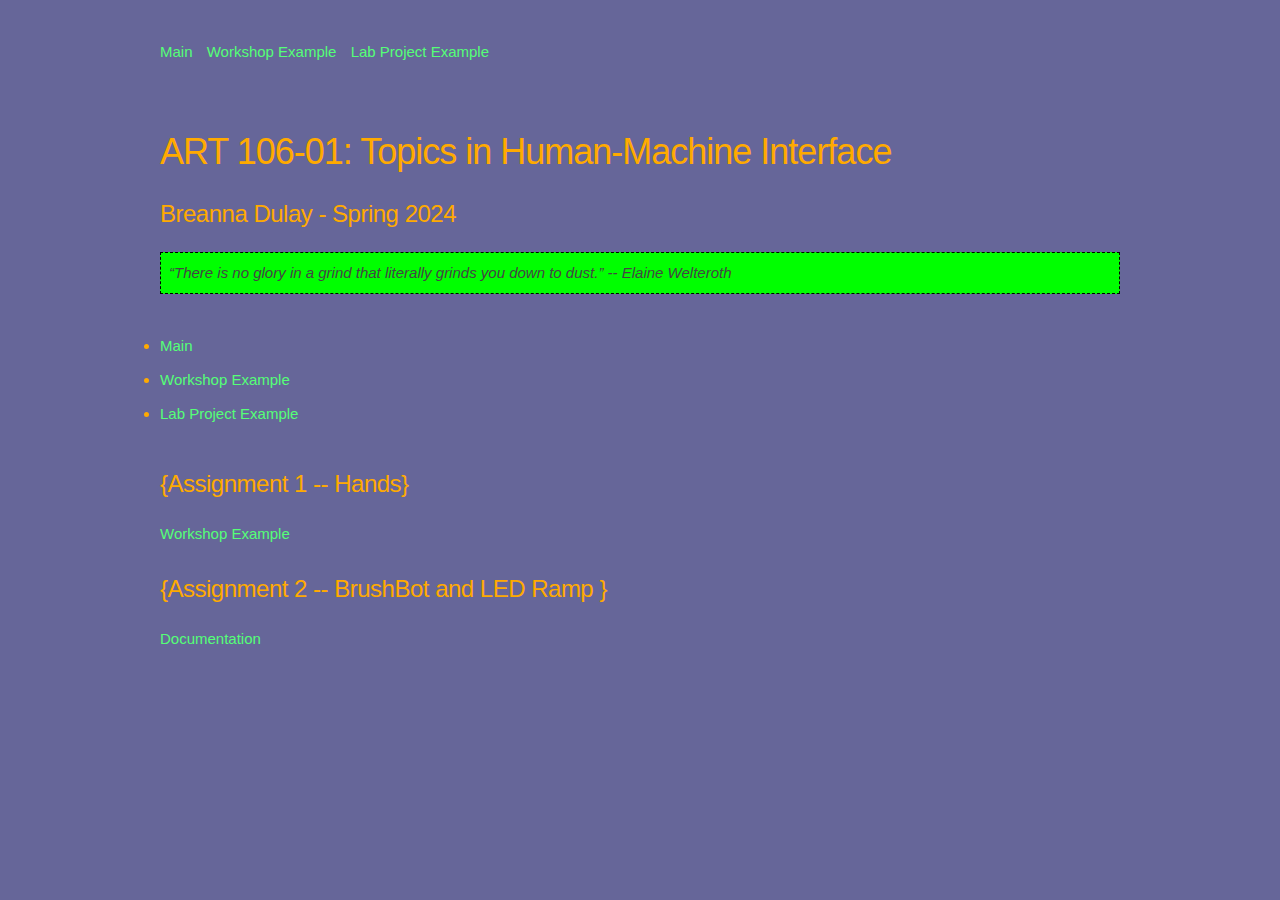
<file: index.html>
<!DOCTYPE html>
<html lang="en">
<head>

  <!-- Basic Page Needs –––––––––––––––––––––––––––––––––––––––––– -->
  <meta charset="utf-8">
  <title>art103</title>
  <meta name="description" content="">
  <meta name="author" content="">

  <!-- Mobile Specific Metas ––––––––––––––––––––––––––––––––––––– -->
  <meta name="viewport" content="width=device-width, initial-scale=1">

  <!-- FONT ––––––––––––––––––––––––––––––––––––––––------–––––––– -->
  <link href="//fonts.googleapis.com/css?family=Raleway:400,300,600" rel="stylesheet" type="text/css">

  <!-- CSS & JS –––––––––––––––––––––––––––––––––––––––––––––––––– -->  
  <script type="text/javascript"  src="http://ajax.googleapis.com/ajax/libs/jquery/1.9.0/jquery.min.js"></script>                   <script type="text/javascript" src="css/overlaypopup.js"> </script>  
  <link rel="stylesheet" href="css/normalize.css">
  <link rel="stylesheet" href="css/skeleton.css">
  <link rel="stylesheet" href="css/overlaypopup.css" />
  <link rel="stylesheet" href="css/custom.css">


  <!-- Favicon –––––––––––––––––––––––––––––––––––––––––––––––––– -->
  <link rel="icon" type="image/png" href="images/favicon.png">

</head>
<body>

<nav class="navbar">
      <div class="container nav_pad">  
        <ul>
         <li><a class="navbar-link" href="index.html">Main</a></li>
         <li><a class="navbar-link" href="p_workshop.html"> Workshop Example</a></li>
         <li><a class="navbar-link" href="p_lab.html"> Lab Project Example</a></li>
        
        </ul>
      </div>     
</nav>


  <!-- Primary Page Layout
  –––––––––––––––––––––––––––––––––––––––––––––––––– -->
  <div class="container">

  
    <div class="row section">

        <header id="header" class="twelve columns">
        <h3>ART 106-01: Topics in Human-Machine Interface</h3>
        <h5>Breanna Dulay - Spring 2024</h5>

            <div class="statement_text"> 
            <em>
              “There is no glory in a grind that literally grinds you down to dust.” -- Elaine Welteroth
            </em>
            <br>
            </div>

        </header>


    </div>
   
         <li><a class="navbar-link" href="index.html">Main</a></li>
         <li><a class="navbar-link" href="p_workshop.html"> Workshop Example</a></li>
         <li><a class="navbar-link" href="p_lab.html"> Lab Project Example</a></li>

     
      <div class="row section">
          
        <div class="twelve columns">
        
         <h5>{Assignment 1 -- Hands}</h5>
		 <p>
		
             <a class="navbar-link" href="p_workshop.html"> Workshop Example</a> <br>
        
        
         </p>
         
         
          <h5>{Assignment 2 -- BrushBot and LED Ramp }</h5>
		 <p>
		
        
            
                <a class="navbar-link" href="brushbots_docu.html"> Documentation </a> <br>
        
        
         </p>
         
         
      
         
    
        
        

     </div>

      
     
        
    
      
    </div>

   
  </div>

    
    <!-- end of MAIN container /////////////////-->
	
	

    
</body>
</html>
</file>
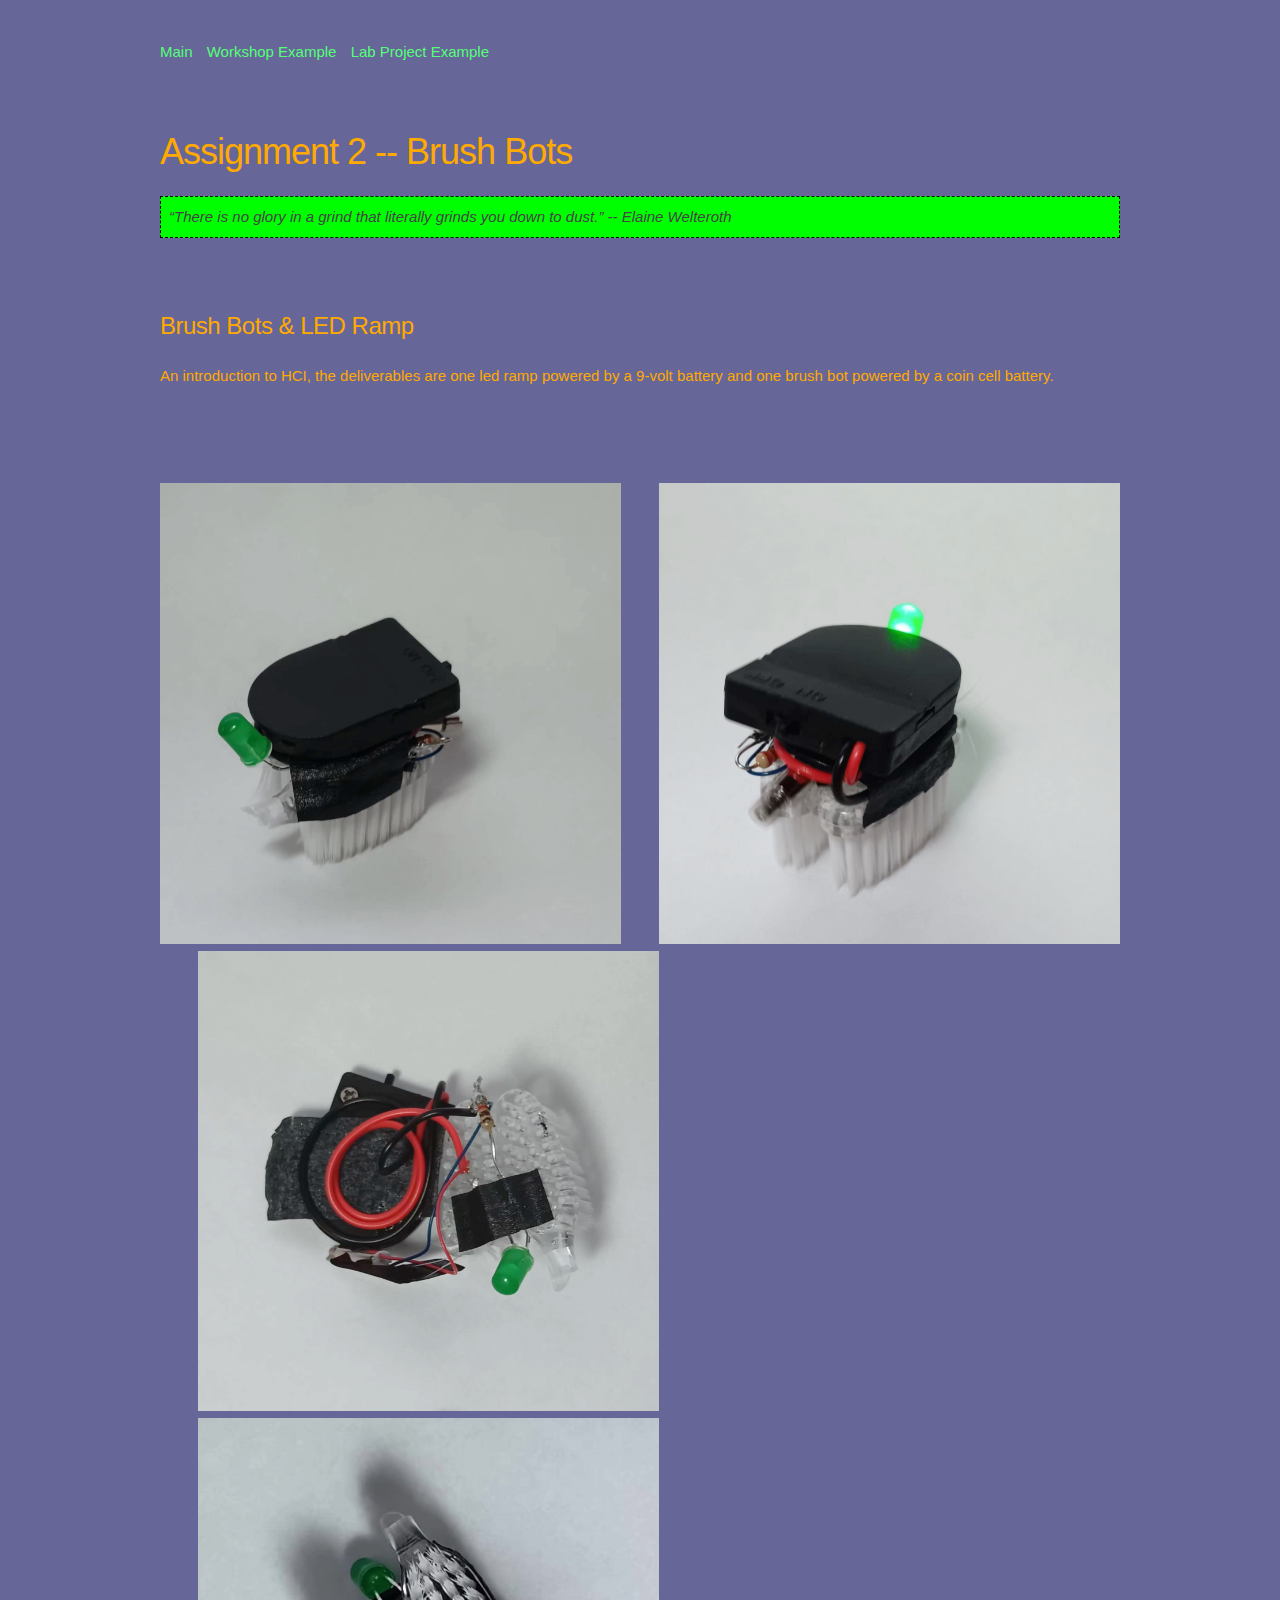
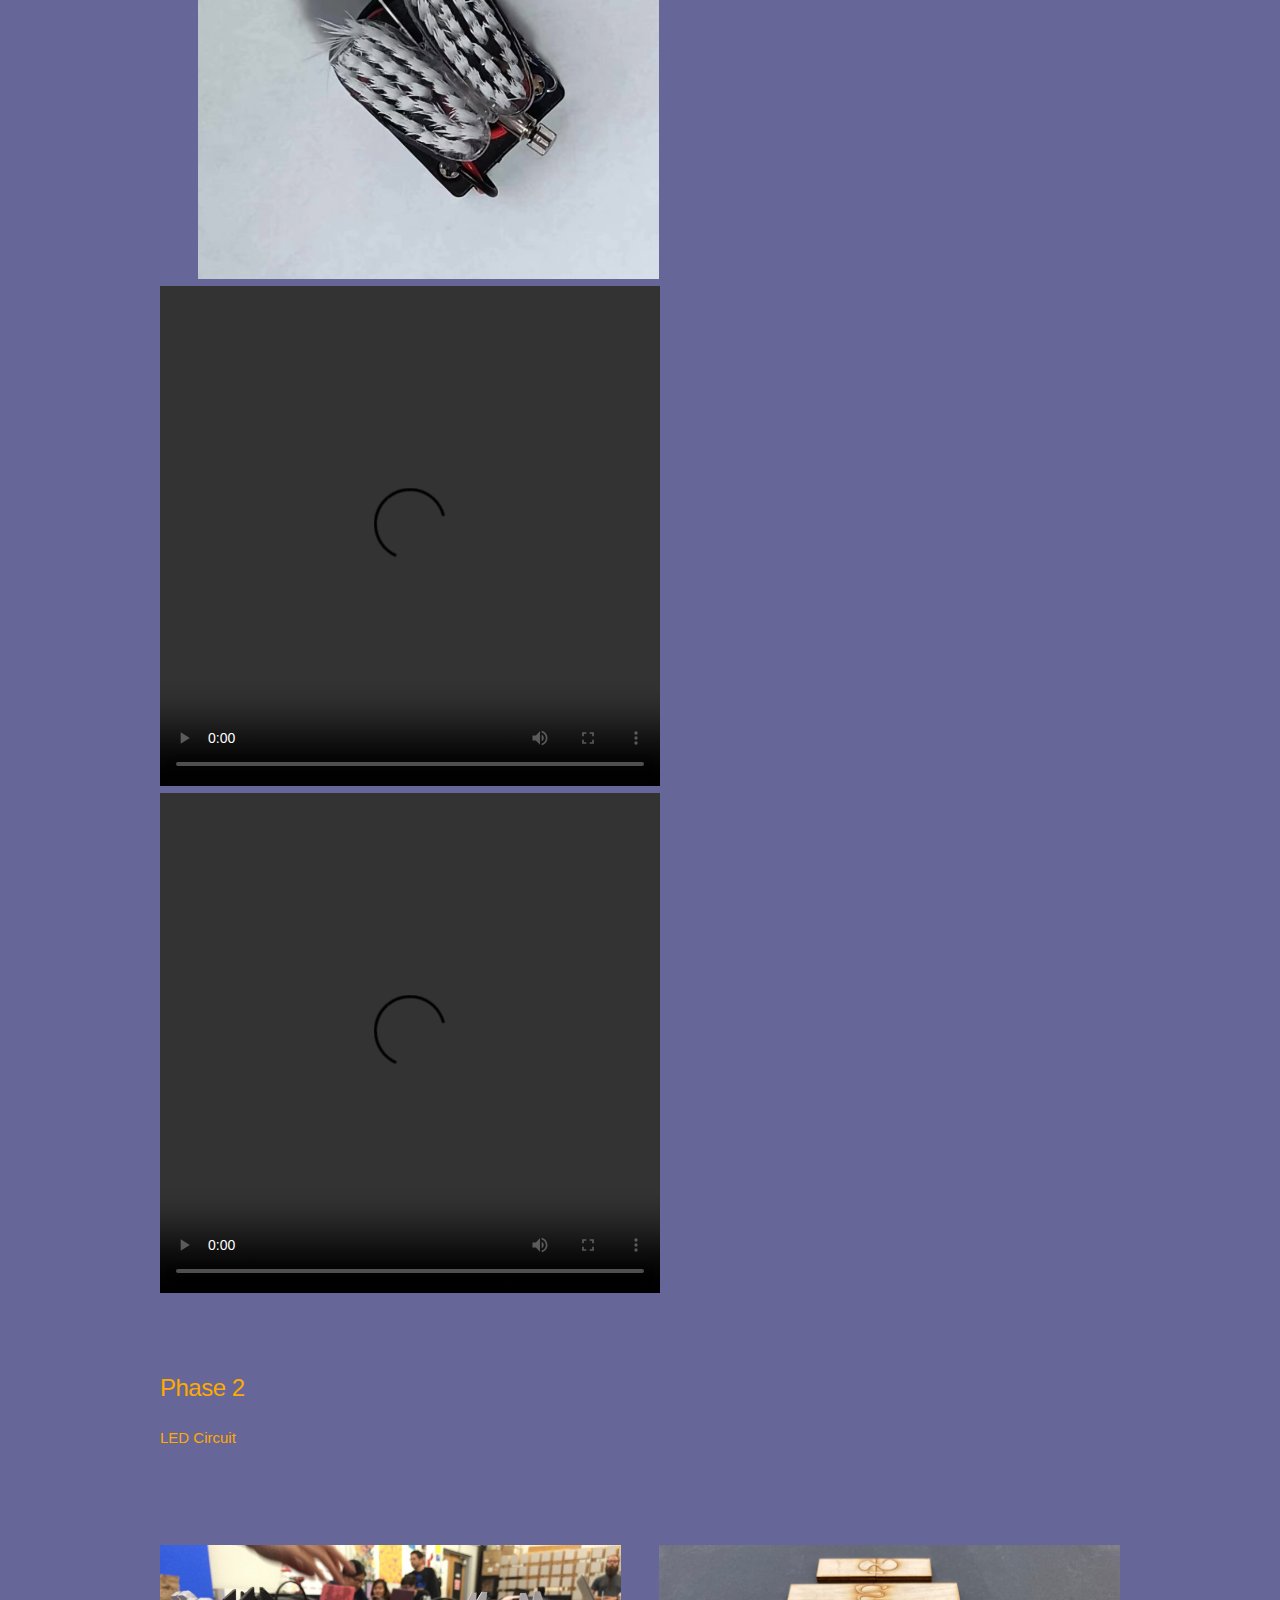
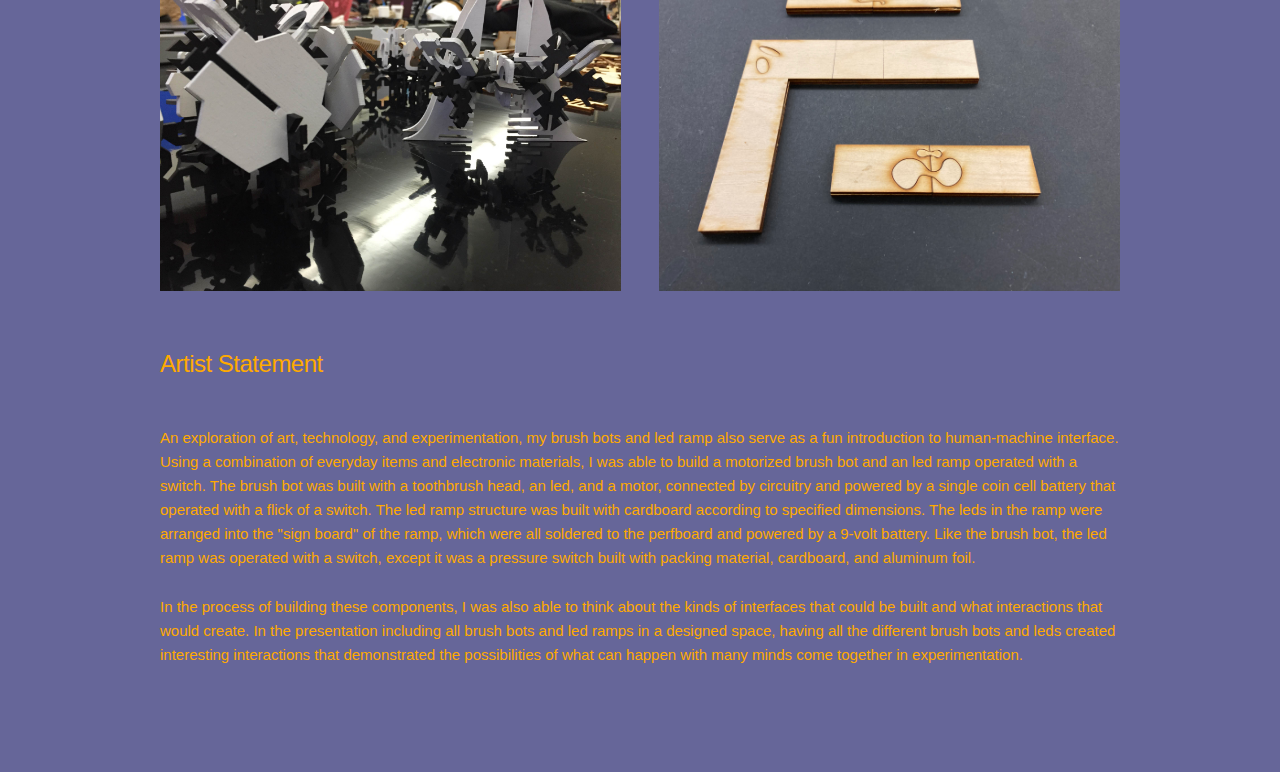
<file: brushbots_docu.html>
<!DOCTYPE html>
<html lang="en">
<head>

  <!-- Basic Page Needs –––––––––––––––––––––––––––––––––––––––––– -->
  <meta charset="utf-8">
  <title>art103</title>
  <meta name="description" content="">
  <meta name="author" content="">

  <!-- Mobile Specific Metas ––––––––––––––––––––––––––––––––––––– -->
  <meta name="viewport" content="width=device-width, initial-scale=1">

  <!-- FONT ––––––––––––––––––––––––––––––––––––––––------–––––––– -->
  <link href="//fonts.googleapis.com/css?family=Raleway:400,300,600" rel="stylesheet" type="text/css">

  <!-- CSS & JS –––––––––––––––––––––––––––––––––––––––––––––––––– -->  
  <script type="text/javascript"  src="http://ajax.googleapis.com/ajax/libs/jquery/1.9.0/jquery.min.js"></script>                   <script type="text/javascript" src="css/overlaypopup.js"> </script>  
  <link rel="stylesheet" href="css/normalize.css">
  <link rel="stylesheet" href="css/skeleton.css">
  <link rel="stylesheet" href="css/overlaypopup.css" />
  <link rel="stylesheet" href="css/custom.css">

  <!-- Favicon –––––––––––––––––––––––––––––––––––––––––––––––––– -->
  <link rel="icon" type="image/png" href="images/favicon.png">

</head>

<body>

<!-- NAVIGATION AT the TOP is Here-->

<nav class="navbar">
      <div class="container nav_pad">  
        <ul>
         <li><a class="navbar-link" href="index.html">Main</a></li>
         <li><a class="navbar-link" href="p_workshop.html"> Workshop Example</a></li>
         <li><a class="navbar-link" href="p_lab.html"> Lab Project Example</a></li>
        </ul>
      </div>     
</nav>
  
       

  <!-- Primary Page Layout
  –––––––––––––––––––––––––––––––––––––––––––––––––– -->
  <div class="container">

  
   <div class="row section">
  <header id="header" class="twelve columns">
    <h3>Assignment 2 -- Brush Bots </h3>
      
<div class="statement_text"> 
<em>
  “There is no glory in a grind that literally grinds you down to dust.” -- Elaine Welteroth
</em>
<br>

</div>
    
  </header>
  </div>

     
<!-- NOTE!: For each row section make sure your column divs add up to 12. so 4+8, 6+6, 2+10, etc.-->

      <!-- Start Row //// -->
      <div class="row section">
             
       <!-- The column for artist statement and the link-->
     <div class="twelve columns">    
         <h5>Brush Bots & LED Ramp</h5>
		<p>
		An introduction to HCI, the deliverables are one led ramp powered by a 9-volt battery and one brush bot powered by a coin cell battery.
        <!--  <a class="show-popup" href="#" data-showpopup="1" >run sketch</a> -->
         
     </div>
         
     <!--////  End of row section-->
    </div>
     
       
         
     
     
      <div class="row section">
      
       <div class="six columns">    
       
      <a href="images/brushbot-2.jpeg" > <img src="images/brushbot-2.jpeg" class="u-full-width"/>   </a>
     
      
      </div>
      
     <div class="six columns">    
       
         <a href="images/brushbot-1.jpeg" > <img src="images/brushbot-1.jpeg" class="u-full-width"/> </a>
        
      </div>

      <div class="six columns">    
       
        <a href="images/brushbot-3.png" > <img src="images/brushbot-3.png" class="u-full-width"/> </a>
       
     </div>

     <div class="six columns">    
       
      <a href="images/brushbot-4.png" > <img src="images/brushbot-4.png" class="u-full-width"/> </a>
     
   </div>

   <video width="500px" height="500px" controls="controls">
    <source src="https://drive.google.com/file/d/1UiVyYYLoBqvXR-j-YTQqCVPzETPZG04t/view?usp=drive_link" type="video/mp4" />
   </video>
   
   

   <video width="500px" height="500px" controls="controls">
    <source src="https://drive.google.com/file/d/1UjzBOP8LkMMsWKvzbVXwyRNs0SkDOJRU/view?usp=drive_link" type="video/mp4" />
   </video>
              
       </div>
       
             
        <!-- Start Row //// -->
      <div class="row section">
             
       <!-- The column for artist statement and the link-->
     <div class="twelve columns">    
         <h5> Phase 2</h5>
		<p>
		LED Circuit 
         </p> 
       
     </div>
     
     
     <!--////  End of row section-->
    </div>

     
          <div class="row section">
      
       <div class="six columns">    
       
      <a href="images/grouptess4.png" > <img src="images//grouptess4.JPG" class="u-full-width"/>   </a>
     

        
      </div>
      
     <div class="six columns">    
       
        <a href="images/IMG_4856.png" > <img src="images/IMG_4856.jpeg" class="u-full-width"/>   </a>
        
      </div>
      
      
       <div class="row section">
       
         <div class="twelve columns">    
         
         <br>
         <br>
         
        <h5> Artist Statement</h5> <br>
        
    <p>    An exploration of art, technology, and experimentation, my brush bots and led ramp also serve as a fun introduction to human-machine interface. Using a combination of everyday items and electronic materials, I was able to build a motorized brush bot and an led ramp operated with a switch. The brush bot was built with a toothbrush head, an led, and a motor, connected by circuitry and powered by a single coin cell battery that operated with a flick of a switch. The led ramp structure was built with cardboard according to specified dimensions. The leds in the ramp were arranged into the "sign board" of the ramp, which were all soldered to the perfboard and powered by a 9-volt battery. Like the brush bot, the led ramp was operated with a switch, except it was a pressure switch built with packing material, cardboard, and aluminum foil.
            </p>
<p>In the process of building these components, I was also able to think about the kinds of interfaces that could be built and what interactions that would create. In the presentation including all brush bots and led ramps in a designed space, having all the different brush bots and leds created interesting interactions that demonstrated the possibilities of what can happen with many minds come together in experimentation.</p>
         
         
         </div>
            
      </div>
  
      
  
   
   <!-- end of MAIN container /////////////////-->
   
  </div>

    
	
	

    
</body>
</html>
</file>
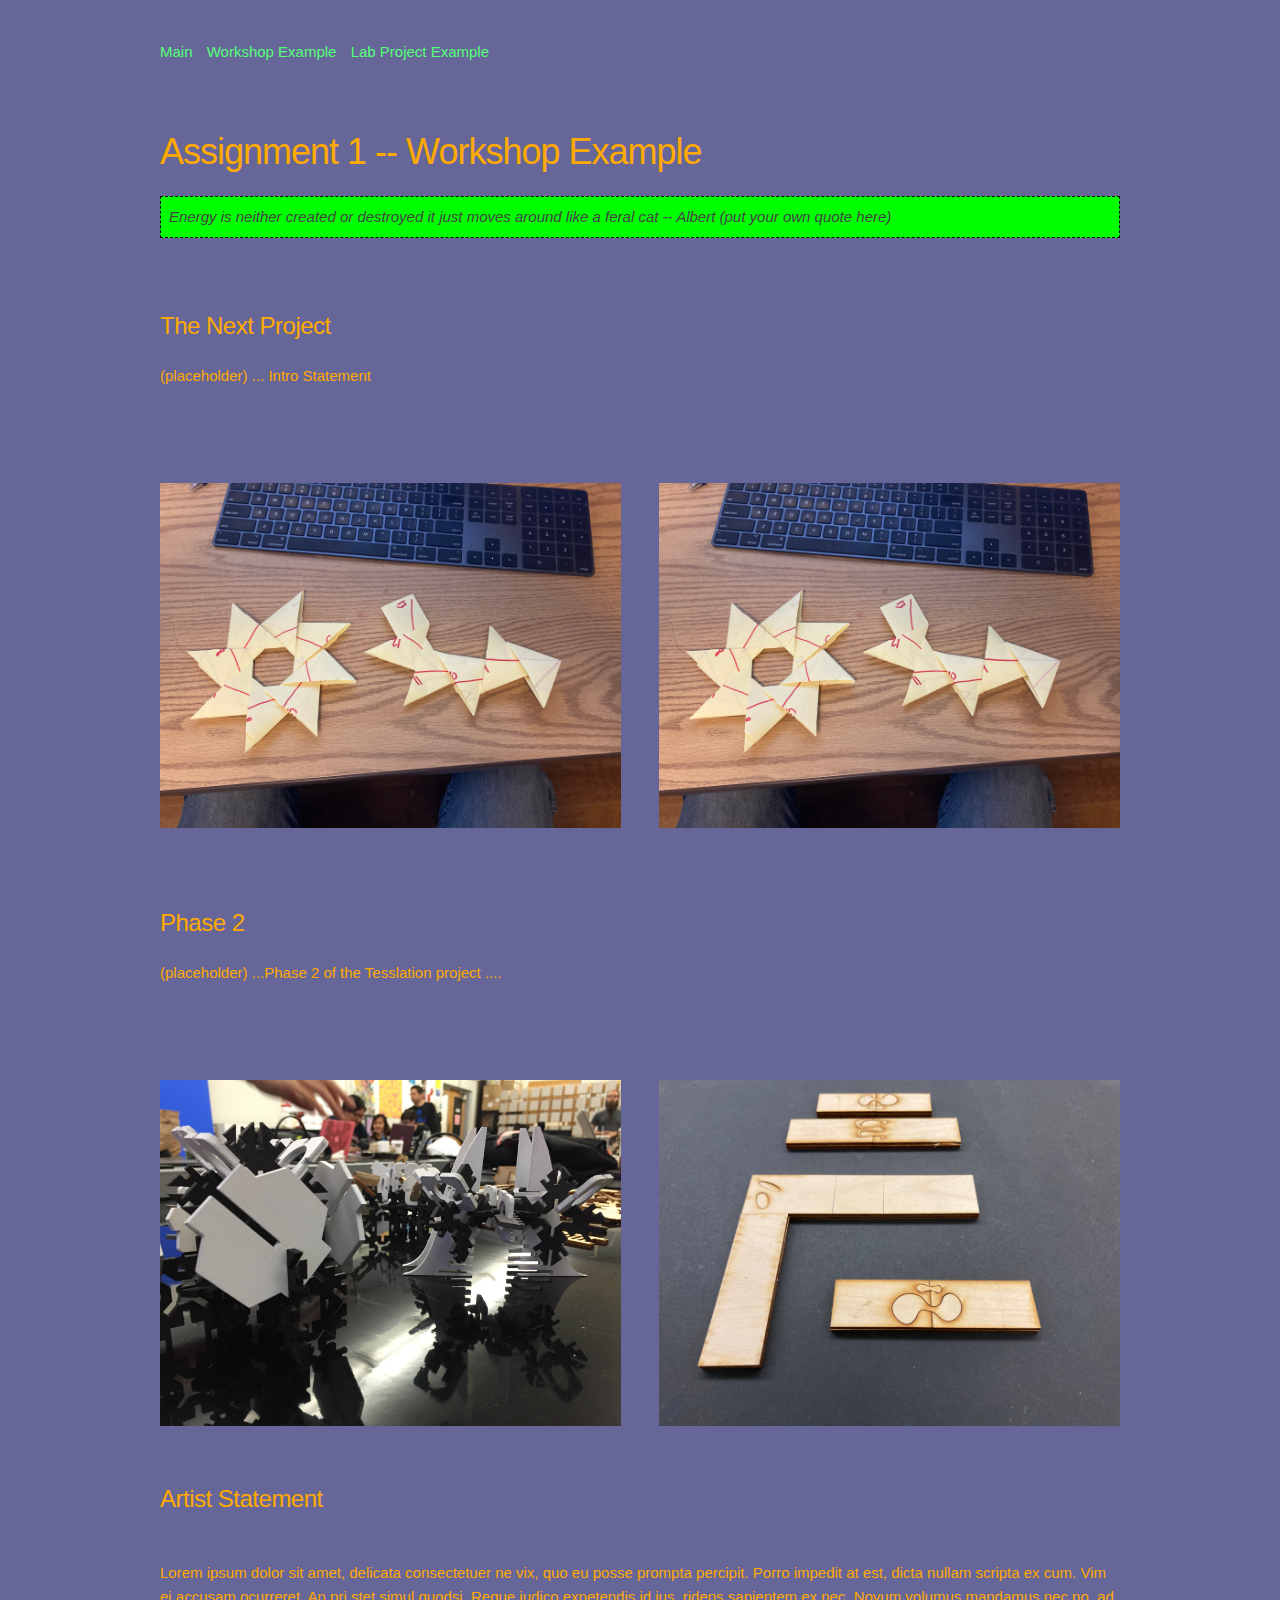
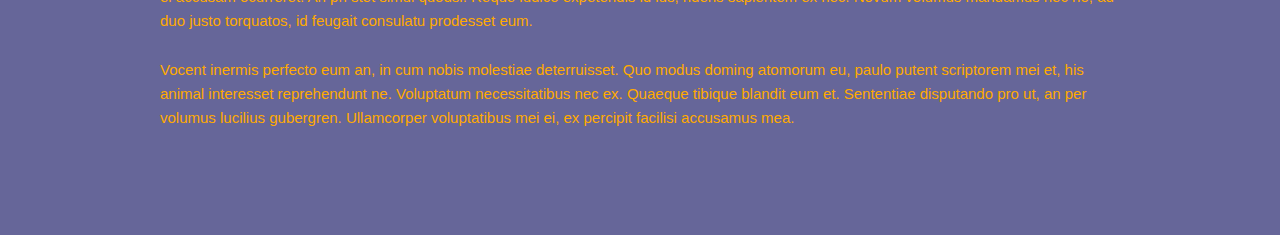
<file: p_lab.html>
<!DOCTYPE html>
<html lang="en">
<head>

  <!-- Basic Page Needs –––––––––––––––––––––––––––––––––––––––––– -->
  <meta charset="utf-8">
  <title>art103</title>
  <meta name="description" content="">
  <meta name="author" content="">

  <!-- Mobile Specific Metas ––––––––––––––––––––––––––––––––––––– -->
  <meta name="viewport" content="width=device-width, initial-scale=1">

  <!-- FONT ––––––––––––––––––––––––––––––––––––––––------–––––––– -->
  <link href="//fonts.googleapis.com/css?family=Raleway:400,300,600" rel="stylesheet" type="text/css">

  <!-- CSS & JS –––––––––––––––––––––––––––––––––––––––––––––––––– -->  
  <script type="text/javascript"  src="http://ajax.googleapis.com/ajax/libs/jquery/1.9.0/jquery.min.js"></script>                   <script type="text/javascript" src="css/overlaypopup.js"> </script>  
  <link rel="stylesheet" href="css/normalize.css">
  <link rel="stylesheet" href="css/skeleton.css">
  <link rel="stylesheet" href="css/overlaypopup.css" />
  <link rel="stylesheet" href="css/custom.css">

  <!-- Favicon –––––––––––––––––––––––––––––––––––––––––––––––––– -->
  <link rel="icon" type="image/png" href="images/favicon.png">

</head>

<body>

<!-- NAVIGATION AT the TOP is Here-->

<nav class="navbar">
      <div class="container nav_pad">  
        <ul>
         <li><a class="navbar-link" href="index.html">Main</a></li>
         <li><a class="navbar-link" href="p_workshop.html"> Workshop Example</a></li>
         <li><a class="navbar-link" href="p_lab.html"> Lab Project Example</a></li>
        </ul>
      </div>     
</nav>
  
       

  <!-- Primary Page Layout
  –––––––––––––––––––––––––––––––––––––––––––––––––– -->
  <div class="container">

  
   <div class="row section">
  <header id="header" class="twelve columns">
    <h3>Assignment 1 -- Workshop Example </h3>
      
<div class="statement_text"> 
<em>
Energy is neither created or destroyed it just moves around like a feral cat -- Albert  (put your own quote here)
</em>
<br>

</div>
    
  </header>
  </div>

     
<!-- NOTE!: For each row section make sure your column divs add up to 12. so 4+8, 6+6, 2+10, etc.-->

      <!-- Start Row //// -->
      <div class="row section">
             
       <!-- The column for artist statement and the link-->
     <div class="twelve columns">    
         <h5>The Next Project</h5>
		<p>
		(placeholder) ... Intro Statement
        <!--  <a class="show-popup" href="#" data-showpopup="1" >run sketch</a> -->
         
     </div>
         
     <!--////  End of row section-->
    </div>
     
       
         
     
     
      <div class="row section">
      
       <div class="six columns">    
       
      <a href="images/IMG_5034.png" > <img src="images/IMG_5034.jpeg" class="u-full-width"/>   </a>
     
      
      </div>
      
     <div class="six columns">    
       
         <a href="images/IMG_5034.png" > <img src="images/IMG_5034.jpeg" class="u-full-width"/> </a>
        
      </div>
      
              
       </div>
       
             
        <!-- Start Row //// -->
      <div class="row section">
             
       <!-- The column for artist statement and the link-->
     <div class="twelve columns">    
         <h5> Phase 2</h5>
		<p>
		(placeholder) ...Phase 2 of the Tesslation project ....
         </p> 
       
     </div>
     
     
     <!--////  End of row section-->
    </div>

     
          <div class="row section">
      
       <div class="six columns">    
       
      <a href="images/grouptess4.png" > <img src="images//grouptess4.JPG" class="u-full-width"/>   </a>
     

        
      </div>
      
     <div class="six columns">    
       
        <a href="images/IMG_4856.png" > <img src="images/IMG_4856.jpeg" class="u-full-width"/>   </a>
        
      </div>
      
      
       <div class="row section">
       
         <div class="twelve columns">    
         
         <br>
         <br>
         
        <h5> Artist Statement</h5> <br>
        
    <p>    Lorem ipsum dolor sit amet, delicata consectetuer ne vix, quo eu posse prompta percipit. Porro impedit at est, dicta nullam scripta ex cum. Vim ei accusam ocurreret. An pri stet simul quodsi. Reque iudico expetendis id ius, ridens sapientem ex nec. Novum volumus mandamus nec no, ad duo justo torquatos, id feugait consulatu prodesset eum.
            </p>
<p>Vocent inermis perfecto eum an, in cum nobis molestiae deterruisset. Quo modus doming atomorum eu, paulo putent scriptorem mei et, his animal interesset reprehendunt ne. Voluptatum necessitatibus nec ex. Quaeque tibique blandit eum et. Sententiae disputando pro ut, an per volumus lucilius gubergren. Ullamcorper voluptatibus mei ei, ex percipit facilisi accusamus mea.</p>
         
         
         </div>
            
      </div>
  
      
  
   
   <!-- end of MAIN container /////////////////-->
   
  </div>

    
	
	

    
</body>
</html>
</file>
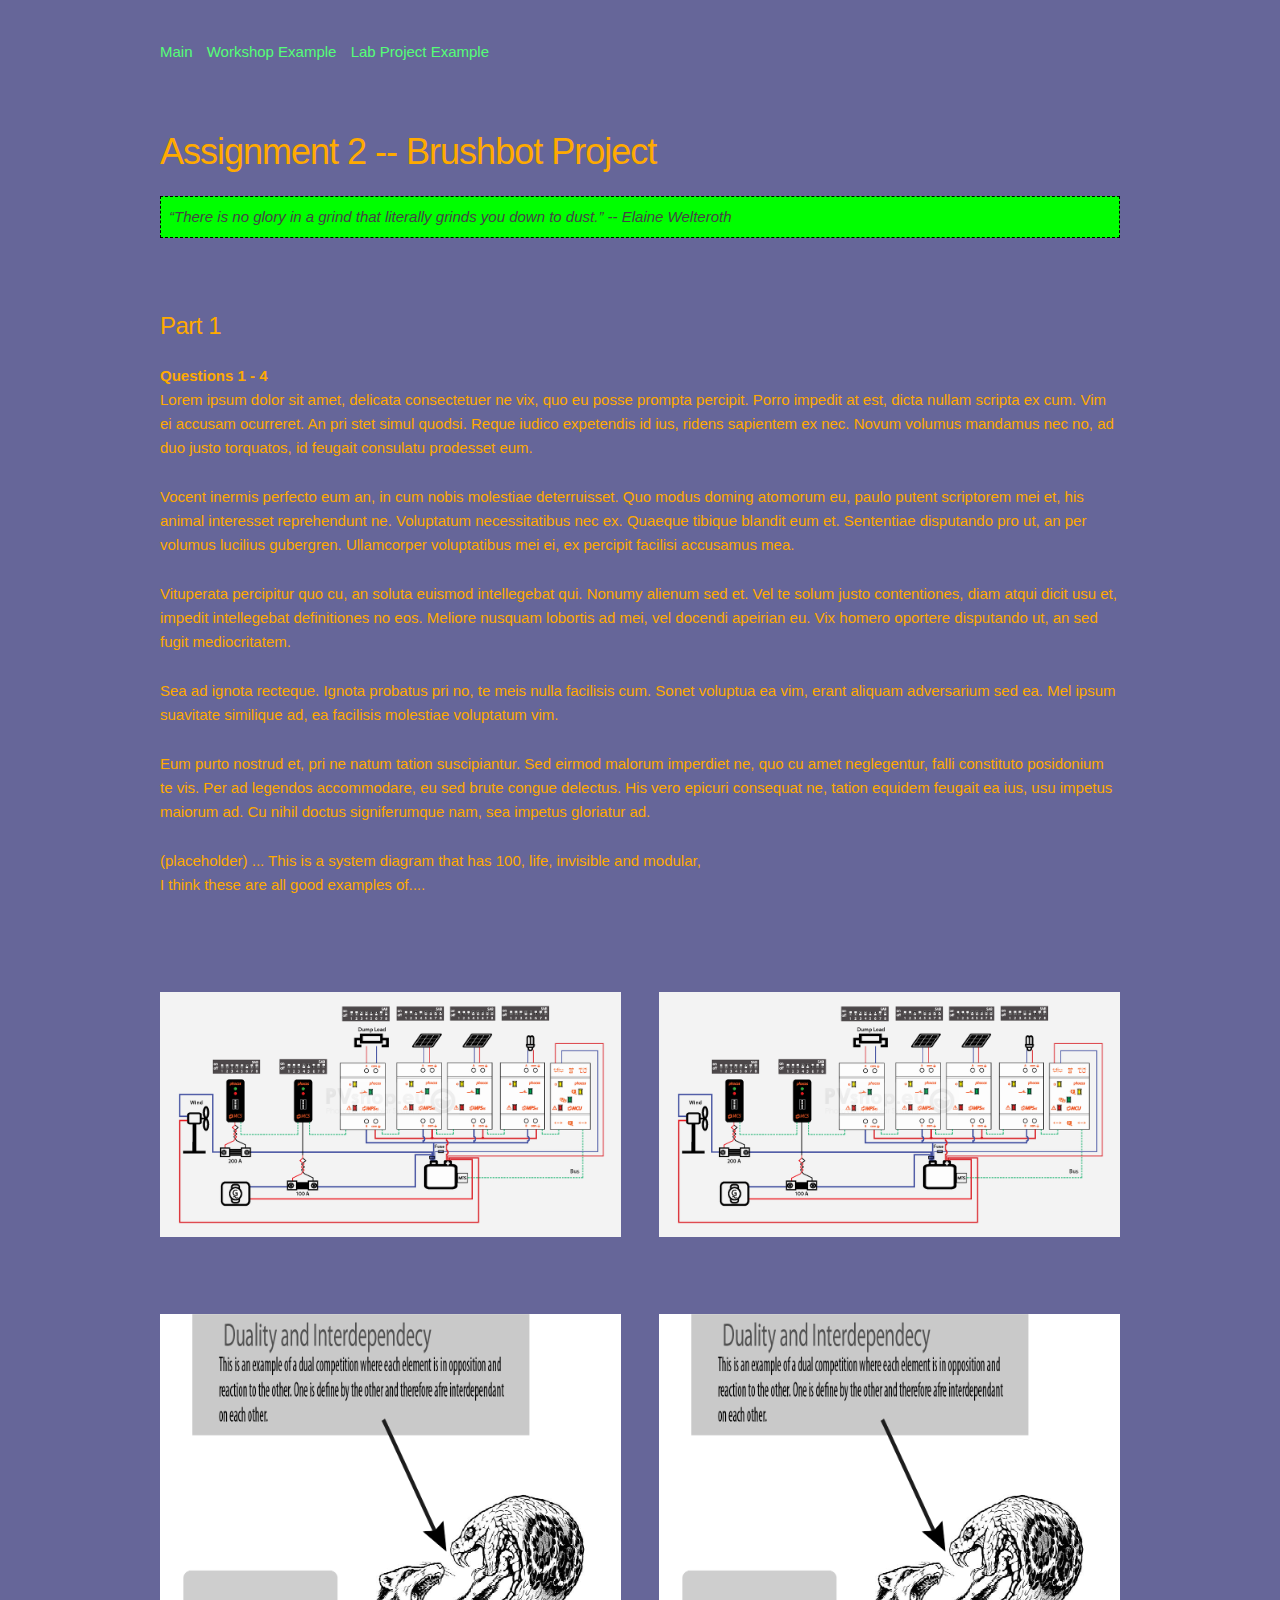
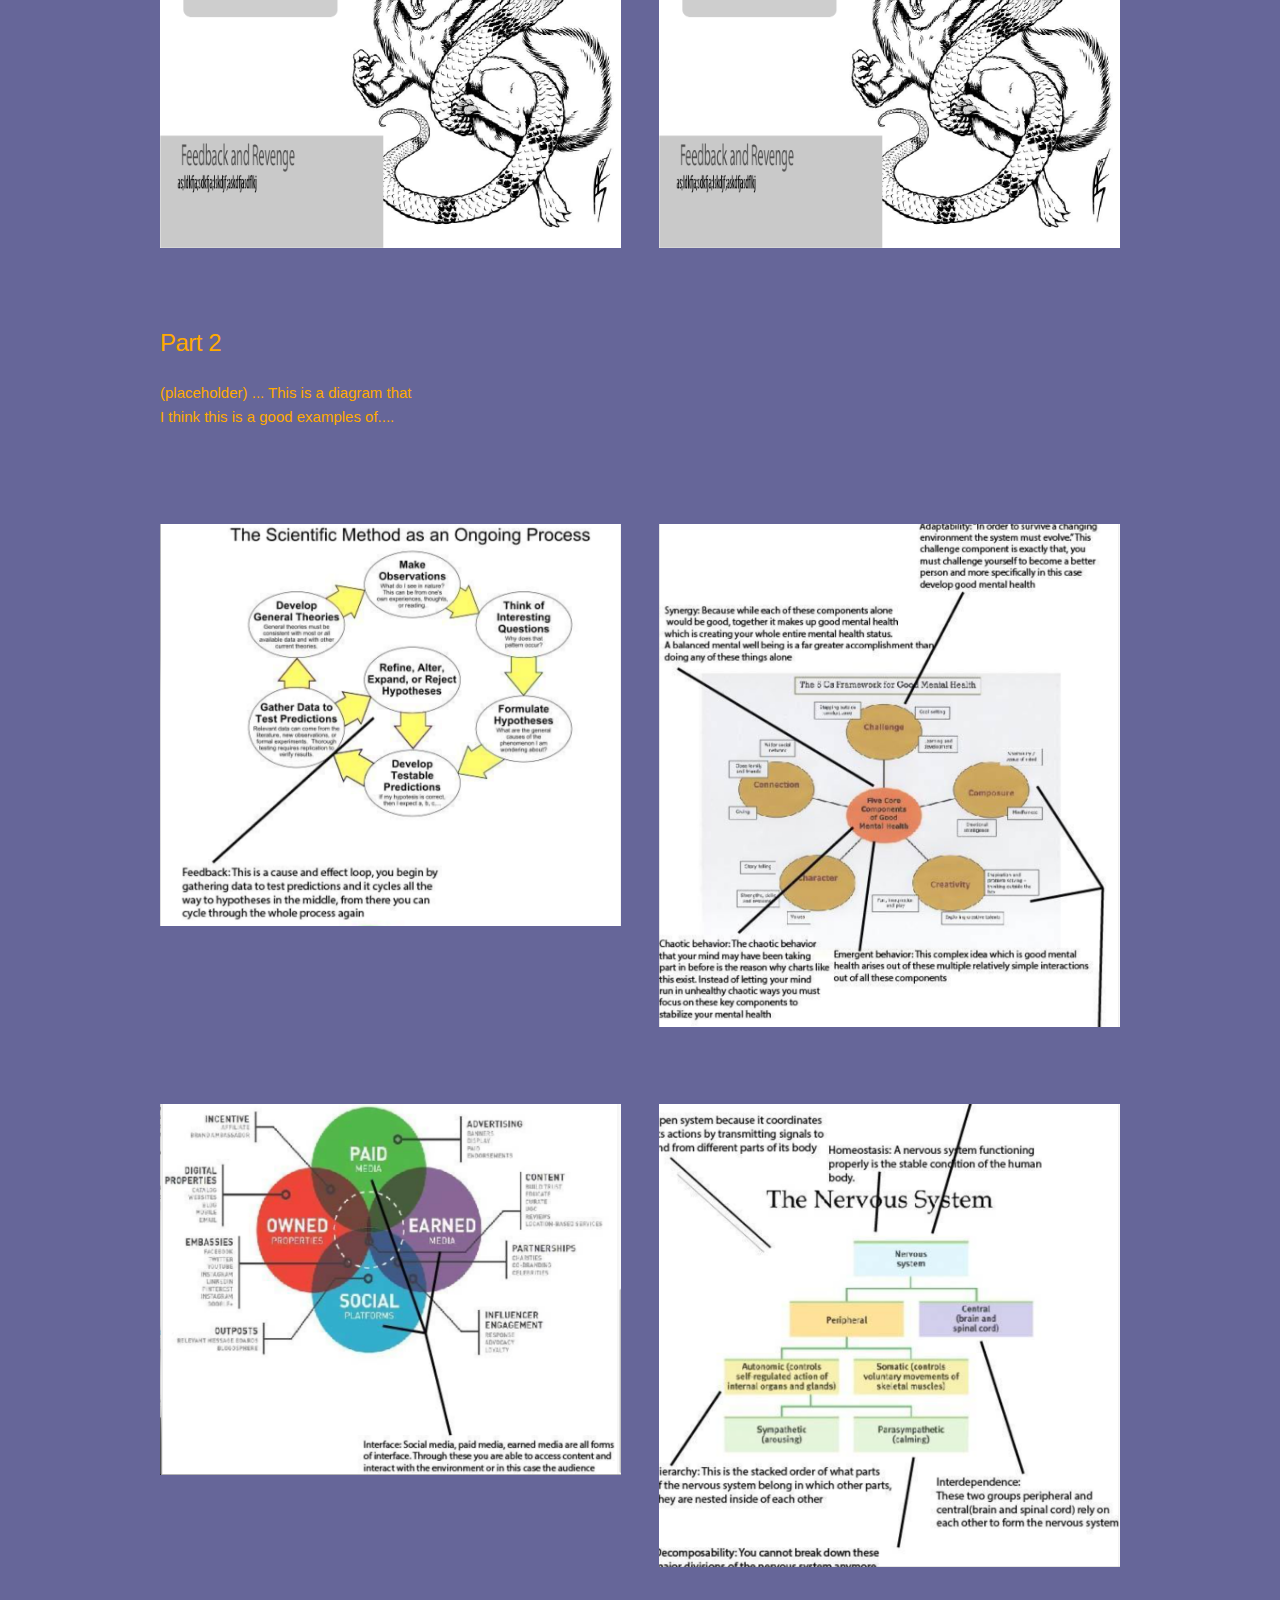
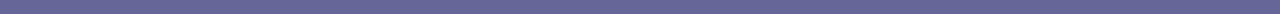
<file: p_workshop.html>
<!DOCTYPE html>
<html lang="en">
<head>

  <!-- Basic Page Needs –––––––––––––––––––––––––––––––––––––––––– -->
  <meta charset="utf-8">
  <title>art106</title>
  <meta name="description" content="">
  <meta name="author" content="">

  <!-- Mobile Specific Metas ––––––––––––––––––––––––––––––––––––– -->
  <meta name="viewport" content="width=device-width, initial-scale=1">

  <!-- FONT ––––––––––––––––––––––––––––––––––––––––------–––––––– -->
  <link href="//fonts.googleapis.com/css?family=Raleway:400,300,600" rel="stylesheet" type="text/css">

  <!-- CSS & JS –––––––––––––––––––––––––––––––––––––––––––––––––– -->  
  <script type="text/javascript"  src="http://ajax.googleapis.com/ajax/libs/jquery/1.9.0/jquery.min.js"></script>                   <script type="text/javascript" src="css/overlaypopup.js"> </script>  
  <link rel="stylesheet" href="css/normalize.css">
  <link rel="stylesheet" href="css/skeleton.css">
  <link rel="stylesheet" href="css/overlaypopup.css" />
  <link rel="stylesheet" href="css/custom.css">

  <!-- Favicon –––––––––––––––––––––––––––––––––––––––––––––––––– -->
  <link rel="icon" type="image/png" href="images/favicon.png">

</head>
<body>

<!-- NAVIGATION AT the TOP is Here-->

<nav class="navbar">
      <div class="container nav_pad">  
        <ul>
        
         <li><a class="navbar-link" href="index.html">Main</a></li>
         <li><a class="navbar-link" href="p_workshop.html"> Workshop Example</a></li>
         <li><a class="navbar-link" href="p_lab.html"> Lab Project Example</a></li>
        </ul>
      </div>     
</nav>

  
       

  <!-- Primary Page Layout
  –––––––––––––––––––––––––––––––––––––––––––––––––– -->
  <div class="container">

  
   <div class="row section">
  <header id="header" class="twelve columns">
    <h3>Assignment 2 -- Brushbot Project</h3>
      
<div class="statement_text"> 
<em>
  “There is no glory in a grind that literally grinds you down to dust.” -- Elaine Welteroth</em>
<br>

</div>
    
  </header>
  </div>

     
<!-- NOTE!: For each row section make sure your column divs add up to 12. so 4+8, 6+6, 2+10, etc.-->

      <!-- Start Row //// -->
      <div class="row section">
             
       <!-- The column for artist statement and the link-->
     <div class="twelve columns">    
         <h5> Part 1</h5>
         
  <strong>  Questions 1 - 4 </strong><br>
        
         
    <p>  Lorem ipsum dolor sit amet, delicata consectetuer ne vix, quo eu posse prompta percipit. Porro impedit at est, dicta nullam scripta ex cum. Vim ei accusam ocurreret. An pri stet simul quodsi. Reque iudico expetendis id ius, ridens sapientem ex nec. Novum volumus mandamus nec no, ad duo justo torquatos, id feugait consulatu prodesset eum.
            </p>
<p>Vocent inermis perfecto eum an, in cum nobis molestiae deterruisset. Quo modus doming atomorum eu, paulo putent scriptorem mei et, his animal interesset reprehendunt ne. Voluptatum necessitatibus nec ex. Quaeque tibique blandit eum et. Sententiae disputando pro ut, an per volumus lucilius gubergren. Ullamcorper voluptatibus mei ei, ex percipit facilisi accusamus mea.</p>

<p>Vituperata percipitur quo cu, an soluta euismod intellegebat qui. Nonumy alienum sed et. Vel te solum justo contentiones, diam atqui dicit usu et, impedit intellegebat definitiones no eos. Meliore nusquam lobortis ad mei, vel docendi apeirian eu. Vix homero oportere disputando ut, an sed fugit mediocritatem.</p>

<p>Sea ad ignota recteque. Ignota probatus pri no, te meis nulla facilisis cum. Sonet voluptua ea vim, erant aliquam adversarium sed ea. Mel ipsum suavitate similique ad, ea facilisis molestiae voluptatum vim.</p>

<p>Eum purto nostrud et, pri ne natum tation suscipiantur. Sed eirmod malorum imperdiet ne, quo cu amet neglegentur, falli constituto posidonium te vis. Per ad legendos accommodare, eu sed brute congue delectus. His vero epicuri consequat ne, tation equidem feugait ea ius, usu impetus maiorum ad. Cu nihil doctus signiferumque nam, sea impetus gloriatur ad. </p>
         
              
<p>
(placeholder) ... This is a system diagram that has 100, life, invisible and modular,  <br>
 I think these are all good examples of....
 </p> 
    
         
     </div>
     
     
     <!--////  End of row section-->
    </div>
     
     
      <div class="row section">
      
       <div class="six columns">    
       
       <a href="images/4_mps_mcu_mts_mcs_shunt.png" > <img src="images/4_mps_mcu_mts_mcs_shunt.png" class="u-full-width"/>   </a>
     

        
      </div>
      
     <div class="six columns">    
       
         <a href="images/4_mps_mcu_mts_mcs_shunt.png" > <img src="images/4_mps_mcu_mts_mcs_shunt.png" class="u-full-width"/>   </a>  </a>
        
      </div>
      
       </div>
       
     
         <div class="row section">
      
       <div class="six columns">    
       
       <a href="images/snake_mongoose.png" > <img src="images/snake_mongoose.png" class="u-full-width"/>   </a>
     

        
      </div>
      
     <div class="six columns">    
       
         <a href="images/snake_mongoose.png" > <img src="images/snake_mongoose.png" class="u-full-width"/>   </a>  
        
      </div>
      
       </div>
  
       

       
      
      
        <!-- Start Row //// -->
      <div class="row section">
             
       <!-- The column for artist statement and the link-->
     <div class="twelve columns">    
         <h5> Part 2</h5>
		<p>
		(placeholder) ... This is a diagram that   <br>
         I think this is a good examples of....
         </p> 
       
         
     </div>
     
     
   
    </div>

     
          <div class="row section">
      
       <div class="six columns">    
       
      <a href="images/sd1.png" > <img src="images/sd1.png" class="u-full-width"/>   </a>
     

        
      </div>
      
     <div class="six columns">    
       
        <a href="images/sd2.png" > <img src="images/sd2.png" class="u-full-width"/>   </a>
        
      </div>
       
       </div>
       
       
       
       
        <div class="row section">
      
       <div class="six columns">    
       
      <a href="video/sim1.mp4" > <img src="images/sd3.png" class="u-full-width"/>   </a>
     

        
      </div>
      
     <div class="six columns">    
       
         <a href="video/sim1.mp4" ><img src="images/sd4.png" class="u-full-width"/>   </a>
        
      </div>
      
       
       </div>

   
   <!-- end of MAIN container /////////////////-->
   
  </div>


	
	

    
</body>
</html>
</file>
<file: css/skeleton.css>
/*
* Skeleton V2.0.4
* Copyright 2014, Dave Gamache
* www.getskeleton.com
* Free to use under the MIT license.
* http://www.opensource.org/licenses/mit-license.php
* 12/29/2014
*/


/* Table of contents
––––––––––––––––––––––––––––––––––––––––––––––––––
- Grid
- Base Styles
- Typography
- Links
- Buttons
- Forms
- Lists
- Code
- Tables
- Spacing
- Utilities
- Clearing
- Media Queries
*/


/* Grid
–––––––––––––––––––––––––––––––––––––––––––––––––– */
.container {
  position: relative;
  width: 100%;
  max-width: 960px;
  margin: 0 auto;
  padding: 0 20px;
  box-sizing: border-box; }
.column,
.columns {
  width: 100%;
  float: left;
  box-sizing: border-box; }

/* For devices larger than 400px */
@media (min-width: 400px) {
  .container {
    width: 85%;
    padding: 0; }
}

/* For devices larger than 550px */
@media (min-width: 550px) {
  .container {
    width: 80%; }
  .column,
  .columns {
    margin-left: 4%; }
  .column:first-child,
  .columns:first-child {
    margin-left: 0; }

  .one.column,
  .one.columns                    { width: 4.66666666667%; }
  .two.columns                    { width: 13.3333333333%; }
  .three.columns                  { width: 22%;            }
  .four.columns                   { width: 30.6666666667%; }
  .five.columns                   { width: 39.3333333333%; }
  .six.columns                    { width: 48%;            }
  .seven.columns                  { width: 56.6666666667%; }
  .eight.columns                  { width: 65.3333333333%; }
  .nine.columns                   { width: 74.0%;          }
  .ten.columns                    { width: 82.6666666667%; }
  .eleven.columns                 { width: 91.3333333333%; }
  .twelve.columns                 { width: 100%; margin-left: 0; }

  .one-third.column               { width: 30.6666666667%; }
  .two-thirds.column              { width: 65.3333333333%; }

  .one-half.column                { width: 48%; }

  /* Offsets */
  .offset-by-one.column,
  .offset-by-one.columns          { margin-left: 8.66666666667%; }
  .offset-by-two.column,
  .offset-by-two.columns          { margin-left: 17.3333333333%; }
  .offset-by-three.column,
  .offset-by-three.columns        { margin-left: 26%;            }
  .offset-by-four.column,
  .offset-by-four.columns         { margin-left: 34.6666666667%; }
  .offset-by-five.column,
  .offset-by-five.columns         { margin-left: 43.3333333333%; }
  .offset-by-six.column,
  .offset-by-six.columns          { margin-left: 52%;            }
  .offset-by-seven.column,
  .offset-by-seven.columns        { margin-left: 60.6666666667%; }
  .offset-by-eight.column,
  .offset-by-eight.columns        { margin-left: 69.3333333333%; }
  .offset-by-nine.column,
  .offset-by-nine.columns         { margin-left: 78.0%;          }
  .offset-by-ten.column,
  .offset-by-ten.columns          { margin-left: 86.6666666667%; }
  .offset-by-eleven.column,
  .offset-by-eleven.columns       { margin-left: 95.3333333333%; }

  .offset-by-one-third.column,
  .offset-by-one-third.columns    { margin-left: 34.6666666667%; }
  .offset-by-two-thirds.column,
  .offset-by-two-thirds.columns   { margin-left: 69.3333333333%; }

  .offset-by-one-half.column,
  .offset-by-one-half.columns     { margin-left: 52%; }

}


/* Base Styles
–––––––––––––––––––––––––––––––––––––––––––––––––– */
/* NOTE
html is set to 62.5% so that all the REM measurements throughout Skeleton
are based on 10px sizing. So basically 1.5rem = 15px :) */
html {
  font-size: 62.5%; }
body {
  font-size: 1.5em; /* currently ems cause chrome bug misinterpreting rems on body element */
  line-height: 1.6;
  font-weight: 400;
  font-family: "Raleway", "HelveticaNeue", "Helvetica Neue", Helvetica, Arial, sans-serif;
  color: #222; }


/* Typography
–––––––––––––––––––––––––––––––––––––––––––––––––– */
h1, h2, h3, h4, h5, h6 {
  margin-top: 0;
  margin-bottom: 2rem;
  font-weight: 300; }
h1 { font-size: 4.0rem; line-height: 1.2;  letter-spacing: -.1rem;}
h2 { font-size: 3.6rem; line-height: 1.25; letter-spacing: -.1rem; }
h3 { font-size: 3.0rem; line-height: 1.3;  letter-spacing: -.1rem; }
h4 { font-size: 2.4rem; line-height: 1.35; letter-spacing: -.08rem; }
h5 { font-size: 1.8rem; line-height: 1.5;  letter-spacing: -.05rem; }
h6 { font-size: 1.5rem; line-height: 1.6;  letter-spacing: 0; }

/* Larger than phablet */
@media (min-width: 550px) {
  h1 { font-size: 5.0rem; }
  h2 { font-size: 4.2rem; }
  h3 { font-size: 3.6rem; }
  h4 { font-size: 3.0rem; }
  h5 { font-size: 2.4rem; }
  h6 { font-size: 1.5rem; }
}

p {
  margin-top: 0; }


/* Links
–––––––––––––––––––––––––––––––––––––––––––––––––– */
a {
  color: #1EAEDB; 
  text-decoration: none;
}
a:hover {
  color: #0FA0CE;
  text-decoration: none;
}


/* Buttons
–––––––––––––––––––––––––––––––––––––––––––––––––– */
.button,
button,
input[type="submit"],
input[type="reset"],
input[type="button"] {
  display: inline-block;
  height: 38px;
  padding: 0 30px;
  color: #555;
  text-align: center;
  font-size: 11px;
  font-weight: 600;
  line-height: 38px;
  letter-spacing: .1rem;
  text-transform: uppercase;
  text-decoration: none;
  white-space: nowrap;
  background-color: transparent;
  border-radius: 4px;
  border: 1px solid #bbb;
  cursor: pointer;
  box-sizing: border-box; }
.button:hover,
button:hover,
input[type="submit"]:hover,
input[type="reset"]:hover,
input[type="button"]:hover,
.button:focus,
button:focus,
input[type="submit"]:focus,
input[type="reset"]:focus,
input[type="button"]:focus {
  color: #333;
  border-color: #888;
  outline: 0; }
.button.button-primary,
button.button-primary,
input[type="submit"].button-primary,
input[type="reset"].button-primary,
input[type="button"].button-primary {
  color: #FFF;
  background-color: #33C3F0;
  border-color: #33C3F0; }
.button.button-primary:hover,
button.button-primary:hover,
input[type="submit"].button-primary:hover,
input[type="reset"].button-primary:hover,
input[type="button"].button-primary:hover,
.button.button-primary:focus,
button.button-primary:focus,
input[type="submit"].button-primary:focus,
input[type="reset"].button-primary:focus,
input[type="button"].button-primary:focus {
  color: #FFF;
  background-color: #1EAEDB;
  border-color: #1EAEDB; }


/* Forms
–––––––––––––––––––––––––––––––––––––––––––––––––– */
input[type="email"],
input[type="number"],
input[type="search"],
input[type="text"],
input[type="tel"],
input[type="url"],
input[type="password"],
textarea,
select {
  height: 38px;
  padding: 6px 10px; /* The 6px vertically centers text on FF, ignored by Webkit */
  background-color: #fff;
  border: 1px solid #D1D1D1;
  border-radius: 4px;
  box-shadow: none;
  box-sizing: border-box; }
/* Removes awkward default styles on some inputs for iOS */
input[type="email"],
input[type="number"],
input[type="search"],
input[type="text"],
input[type="tel"],
input[type="url"],
input[type="password"],
textarea {
  -webkit-appearance: none;
     -moz-appearance: none;
          appearance: none; }
textarea {
  min-height: 65px;
  padding-top: 6px;
  padding-bottom: 6px; }
input[type="email"]:focus,
input[type="number"]:focus,
input[type="search"]:focus,
input[type="text"]:focus,
input[type="tel"]:focus,
input[type="url"]:focus,
input[type="password"]:focus,
textarea:focus,
select:focus {
  border: 1px solid #33C3F0;
  outline: 0; }
label,
legend {
  display: block;
  margin-bottom: .5rem;
  font-weight: 600; }
fieldset {
  padding: 0;
  border-width: 0; }
input[type="checkbox"],
input[type="radio"] {
  display: inline; }
label > .label-body {
  display: inline-block;
  margin-left: .5rem;
  font-weight: normal; }


/* Lists
–––––––––––––––––––––––––––––––––––––––––––––––––– */
ul {
  list-style: circle inside; }
ol {
  list-style: decimal inside; }
ol, ul {
  padding-left: 0;
  margin-top: 0; }
ul ul,
ul ol,
ol ol,
ol ul {
  margin: 1.5rem 0 1.5rem 3rem;
  font-size: 90%; }
li {
  margin-bottom: 1rem; }


/* Code
–––––––––––––––––––––––––––––––––––––––––––––––––– */
code {
  padding: .2rem .5rem;
  margin: 0 .2rem;
  font-size: 90%;
  white-space: nowrap;
  background: #F1F1F1;
  border: 1px solid #E1E1E1;
  border-radius: 4px; }
pre > code {
  display: block;
  padding: 1rem 1.5rem;
  white-space: pre; }


/* Tables
–––––––––––––––––––––––––––––––––––––––––––––––––– */
th,
td {
  padding: 12px 15px;
  text-align: left;
  border-bottom: 1px solid #E1E1E1; }
th:first-child,
td:first-child {
  padding-left: 0; }
th:last-child,
td:last-child {
  padding-right: 0; }


/* Spacing
–––––––––––––––––––––––––––––––––––––––––––––––––– */
button,
.button {
  margin-bottom: 1rem; }
input,
textarea,
select,
fieldset {
  margin-bottom: 1.5rem; }
pre,
blockquote,
dl,
figure,
table,
p,
ul,
ol,
form {
  margin-bottom: 2.5rem; }


/* Utilities
–––––––––––––––––––––––––––––––––––––––––––––––––– */
.u-full-width {
  width: 100%;
  box-sizing: border-box; }
.u-max-full-width {
  max-width: 100%;
  box-sizing: border-box; }
.u-pull-right {
  float: right; }
.u-pull-left {
  float: left; }


/* Misc
–––––––––––––––––––––––––––––––––––––––––––––––––– */
hr {
  margin-top: 3rem;
  margin-bottom: 3.5rem;
  border-width: 0;
  border-top: 1px solid #E1E1E1; }


/* Clearing
–––––––––––––––––––––––––––––––––––––––––––––––––– */

/* Self Clearing Goodness */
.container:after,
.row:after,
.u-cf {
  content: "";
  display: table;
  clear: both; }


/* Media Queries
–––––––––––––––––––––––––––––––––––––––––––––––––– */
/*
Note: The best way to structure the use of media queries is to create the queries
near the relevant code. For example, if you wanted to change the styles for buttons
on small devices, paste the mobile query code up in the buttons section and style it
there.
*/


/* Larger than mobile */
@media (min-width: 400px) {}

/* Larger than phablet (also point when grid becomes active) */
@media (min-width: 550px) {}

/* Larger than tablet */
@media (min-width: 750px) {}

/* Larger than desktop */
@media (min-width: 1000px) {}

/* Larger than Desktop HD */
@media (min-width: 1200px) {}
</file>
<file: css/overlaypopup.css>
* {
	margin: 0;
	padding: 0;
	-moz-box-sizing: border-box; 
	-webkit-box-sizing: border-box; 
	box-sizing: border-box;
}

body {
	font-family: 'Helvetica Neue','Helvetica', Arial, sans-serif;
}

.main-content {
	height: 800px;
	width: 1000px;
	margin: 0 auto;
}

.overlay-bg {
	display: none;
	position: absolute;
	top: 0;
	left: 0;
	/* height:100%! important; */
	height: auto;
	width: 100%;
	cursor: pointer;
	z-index: 1000; /* high z-index */
	background: #000; /* fallback */
	background: rgba(0,0,0,0.75);
}
	.overlay-content {
		
		display: none;
		background: #111;
		padding: 2%;
		width: 60%;
		position: absolute;
		top: 15%;
		left: 20%;
		cursor: default;
		z-index: 10001;
		border-radius: 10px;
		box-shadow: 0 0 5px rgba(0,0,0,0.95);
	}

	.close-btn {
		color: rgb(220,220,220);
		cursor: pointer;
		position: absolute;
		top: -10px;
		right:-10px;
		width:20px;
		height:20px;		
		padding: 0%;
		background: #222; /* fallback */
		border-color: #222;
		border-radius: 7px;
		/* box-shadow: 0 0 4px rgba(0,0,0,0.3);  */
	}
	.close-btn:hover {
		background: #444;
	}

/* media query for most mobile devices */
@media only screen and (min-width: 0px) and (max-width: 480px){

	.overlay-content {
		width: 96%;
		margin: 0 2%;
		left: 0;
	}
}
</file>
<file: css/custom.css>
body {

color:#fa0;
background-color: #666699;

}

.widecontainer {
  position: relative;
  width: 100%;
  max-width: 1500px;
  margin: 0 auto;
  padding: 0 20px;
  box-sizing: border-box; }

a {
  color: #5f7; 
  text-decoration: none;
}

a:hover{
  color:#0CF;
  /*text-decoration: underline;*/
}
.nav_pad{
  padding-top:40px;
}
.section{
  padding-top: 30px;
  padding-bottom:40px;

}

.mid-section{
  padding-top: 120px;
  padding-bottom:40px;

}

.key {
  font-weight:bold;


}
.stripe {
 background-color: #DADADA;
}


ul.disc{
  list-style: disc;
  margin-left: 15px
}


.navbar ul li{
    list-style: none;
    display: inline-block;
    padding-right:10px;
}


.statement_text {
    color:#444;
    background-color: #0f0;
    padding: 8px;
    margin-top: 20px;
    border: 1px dashed black;
}
</file>
